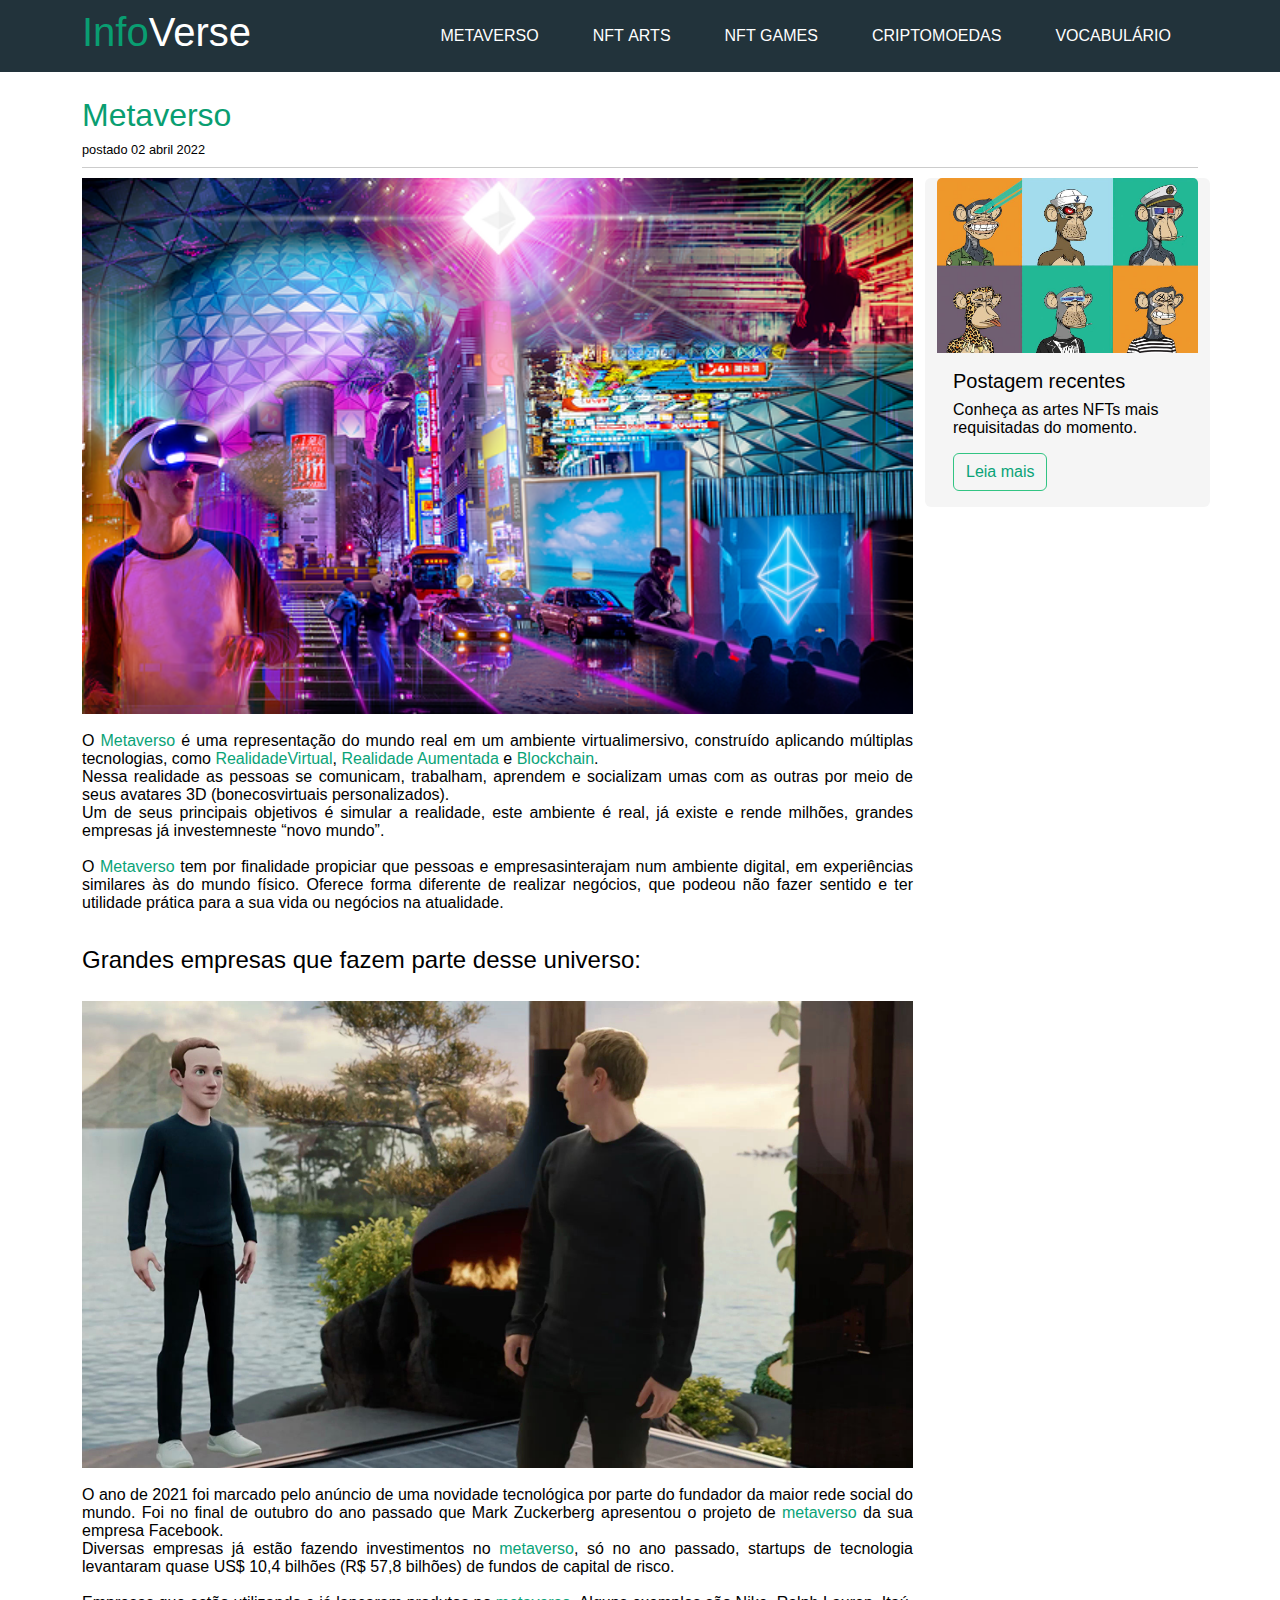
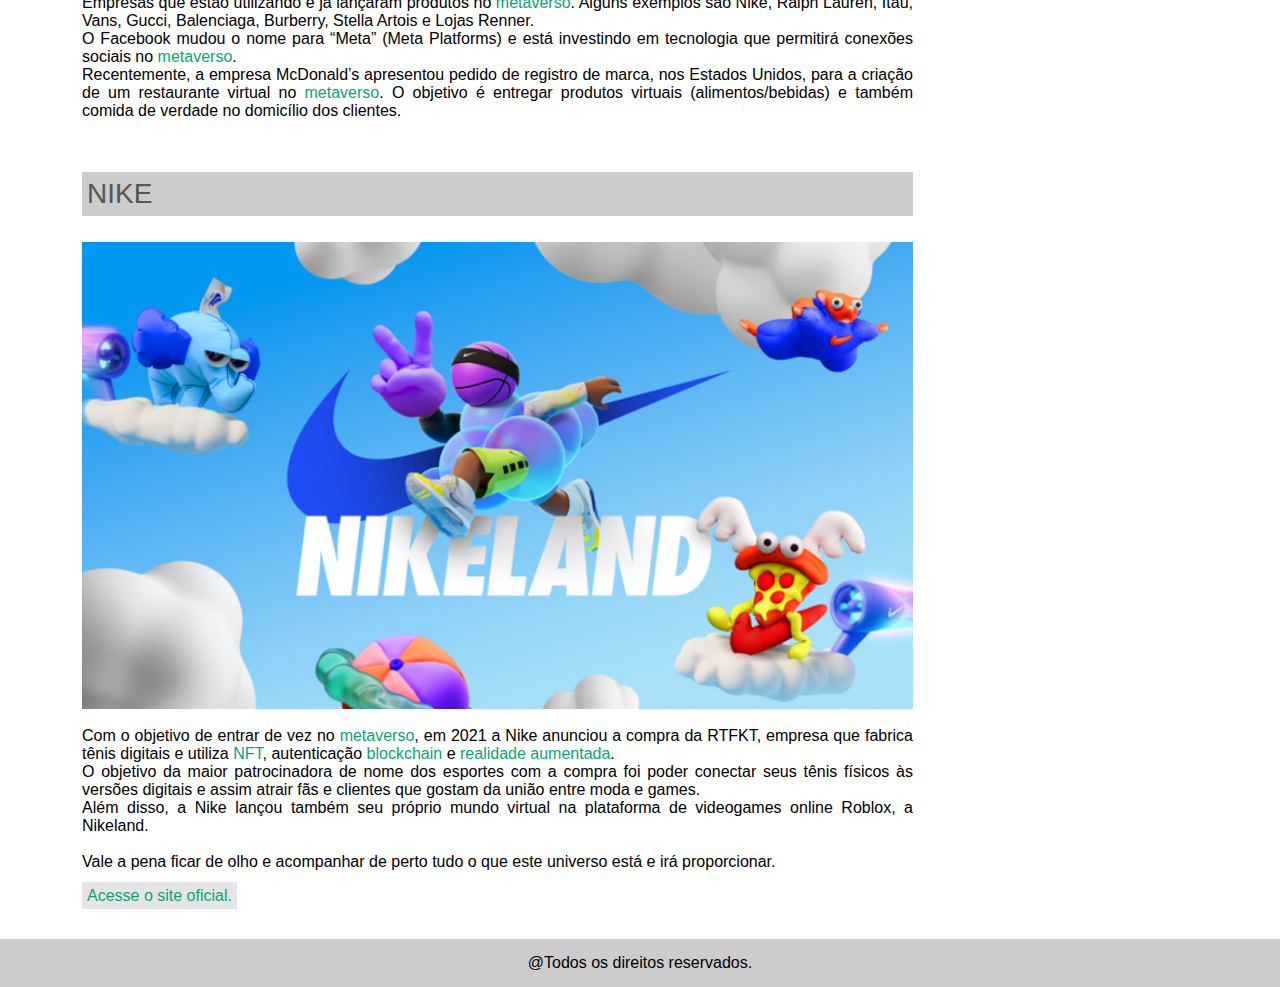
<file: site/index.html>
<!doctype html>
<html lang="pt-br">

  <head>
    <meta charset="utf-8">
    <meta name="viewport" content="width=device-width, initial-scale=1">
    <title>InfoVerse - O seu Blog de Tecnologia</title>
    <link href="css/main.css" rel="stylesheet">
    <link rel="stylesheet" href="https://cdn.jsdelivr.net/npm/bootstrap-icons@1.8.3/font/bootstrap-icons.css">
    <link rel="shortcut icon" href="img\favicon.ico" type="image/x-icon">
  </head>

  <body>

    <!-------HEADER------->
    <div id="area-cabecalho">
      <div class="container" id="topo">

        <nav class="navbar navbar-expand-lg navbar-light">
          <div id="area-logo">
          <h1>Info<span class="branco">Verse</span> </h1>
          </div>
          
          <button class="navbar-toggler" type="button" data-bs-toggle="collapse" data-bs-target="#navbarSupportedContent" aria-controls="navbarSupportedContent" aria-expanded="false" aria-label="Toggle navigation">
            <span class="navbar-toggler-icon"></span>
          </button>

          <div class="collapse navbar-collapse d-lg-flex justify-content-end" id="navbarSupportedContent">

          <ul class=" mb-2 mb-lg-0 navbar-nav " id="area-menu">
            <li class="nav-item">
                <a class="nav-link active" aria-current="page" href="index.html"> METAVERSO </a>
            </li>
            <li class="nav-item">
              <a class="nav-link" href="nftarts.html"> NFT&nbspARTS </a>
            </li>
            <li class="nav-item">
              <a class="nav-link" href="nftgames.html"> NFT&nbspGAMES </a>
            </li>
            <li class="nav-item">
              <a class="nav-link" href="criptomoedas.html"> CRIPTOMOEDAS </a>
            </li>
            <li class="nav-item">
              <a class="nav-link" href="vocabulario.html"> VOCABULÁRIO </a>
            </li>
          </ul>

          </div>
        </nav>

      </div>
    </div>
    <!-------//HEADER------->
    
    <!---CONTEUDO--->

    <div class="container pt-4">

      <h2>Metaverso</h2>
          <span class="data-postagem">postado 02 abril 2022</span>

      <div class="row">

        <div class="col-lg-9 md-4 align-self-center">

          <img width="100%" class="img-fluid" src="img/metaverso1.png">
          <br><br>
          <p id="texto">

            O <a href="vocabulario.html" target="_blank" rel="external">Metaverso</a> é uma representação do mundo real em um ambiente virtualimersivo, construído aplicando múltiplas tecnologias, como <a href="vocabulario.html" target="_blank" rel="external">RealidadeVirtual</a>, <a href="vocabulario.html" target="_blank" rel="external">Realidade Aumentada</a> e <a href="vocabulario.html"target="_blank" rel="external">Blockchain</a>. 
            <br>
            Nessa realidade as pessoas se comunicam, trabalham, aprendem e socializam umas com as outras por meio de seus avatares 3D (bonecosvirtuais personalizados). 
            <br>
            Um de seus principais objetivos é simular a realidade, este ambiente é real, já existe e rende milhões, grandes empresas já investemneste “novo mundo”.
            <br><br>
            O <a href="vocabulario.html" target="_blank" rel="external">Metaverso</a> tem por finalidade propiciar que pessoas e empresasinterajam num ambiente digital, em experiências similares às do mundo físico. Oferece forma diferente de realizar negócios, que podeou não fazer sentido e ter utilidade prática para a sua vida ou negócios na atualidade.
          </p>

          <br>

          <h4>Grandes empresas que fazem parte desse universo:</h4>
          <br>
        
          <img width="100%" class="img-fluid" src="img/metafb2.jpg">
          <br><br>
            <p id="texto">
              O ano de 2021 foi marcado pelo anúncio de uma novidade tecnológica por parte do fundador da maior rede social do mundo. Foi no final de outubro do ano passado que Mark Zuckerberg apresentou o projeto de <a href="vocabulario.html" target="_blank" rel="external">metaverso</a> da sua empresa Facebook.
              <br>
              Diversas empresas já estão fazendo investimentos no <a href="vocabulario.html" target="_blank" rel="external">metaverso</a>,
              só no ano passado, startups de tecnologia levantaram quase US$ 10,4 bilhões (R$ 57,8 bilhões) de fundos de capital de risco.
              <br><br>
              Empresas que estão utilizando e já lançaram produtos no <a href="vocabulario.html" target="_blank" rel="external">metaverso</a>. Alguns exemplos são Nike, Ralph Lauren, Itaú, Vans, Gucci, Balenciaga, Burberry, Stella Artois e Lojas Renner. 
              <br>
              O Facebook mudou o nome para “Meta” (Meta Platforms) e está investindo em tecnologia que permitirá conexões sociais no <a href="vocabulario.html" target="_blank" rel="external">metaverso</a>. 
              <br>
              Recentemente, a empresa McDonald’s apresentou pedido de registro de marca, nos Estados Unidos, para a criação de um restaurante virtual no <a href="vocabulario.html" target="_blank" rel="external">metaverso</a>. O objetivo é entregar produtos virtuais (alimentos/bebidas) e também comida de verdade no domicílio dos clientes.
            </p>
            <br><br>

            <h3>NIKE</h3>
            <br>

            <img width="100%" class="img-fluid" src="img/Nikeland.jpg">

            <br><br>
            <p id="texto">
              Com o objetivo de entrar de vez no <a href="vocabulario.html" target="_blank" rel="external">metaverso</a>, em 2021 a Nike anunciou a compra da RTFKT, empresa que fabrica tênis digitais e utiliza <a href="vocabulario.html" target="_blank" rel="external">NFT</a>, autenticação <a href="vocabulario.html" target="_blank" rel="external">blockchain</a> e <a href="vocabulario.html" target="_blank" rel="external">realidade aumentada</a>. 
              <br>
              O objetivo da maior patrocinadora de nome dos esportes com a compra foi poder conectar seus tênis físicos às versões digitais e assim atrair fãs e clientes que gostam da união entre moda e games.
              <br>
              Além disso, a Nike lançou também seu próprio mundo virtual na plataforma de videogames online Roblox, a Nikeland.
              <br><br>
              Vale a pena ficar de olho e acompanhar de perto tudo o que este universo está e irá proporcionar.
            </p>
      
            <a class="acesse" href="https://www.roblox.com/nikeland" target="_blank" rel="external">Acesse o site oficial.</a>
          <br><br>

        </div>

        <!-------POSTAGEM LATERAL-------->

        <div class="col-lg-3 align-self-justify">
          <div class="row 2" id="postagem-lateral">
            <div class="card">
              <img src="img/imagem8.jpg" class="card-img-top">
              <div class="card-body">
                <h5 class="card-title">Postagem recentes</h5>
                <p class="card-text">Conheça as artes NFTs mais requisitadas do momento.</p>
                <a href="nftarts.html" class="btn btn-secundary">Leia mais</a>
              </div>
            </div>

            <!----BOTÃO-TOPO---->

            <div class="topo">

              <a href="#topo">
        
                <div id="voltar" data-scroll="suave" data-anima="scroll" class="sumir">
                  <i class="bi bi-chevron-up"></i>
                </div>
        
              </a>
        
            </div>

            <!---//BOTÃO-TOPO---->

          </div>
        </div>

        <!------//POSTAGEM LATERAL------->
      
      </div>

    </div>  <!---//CONTEUDO--->

    <script 
    src="https://cdn.jsdelivr.net/npm/@popperjs/core@2.11.5/dist/umd/popper.min.js" 
    integrity="sha384-Xe+8cL9oJa6tN/veChSP7q+mnSPaj5Bcu9mPX5F5xIGE0DVittaqT5lorf0EI7Vk" 
    crossorigin="anonymous"></script>
    <script src="js/bootstrap.min.js"></script>
    <script src="js/btt_topo.js"></script>

    <div id="rodape">

      @Todos os direitos reservados.
    </div>
  </body>
</html>
</file>
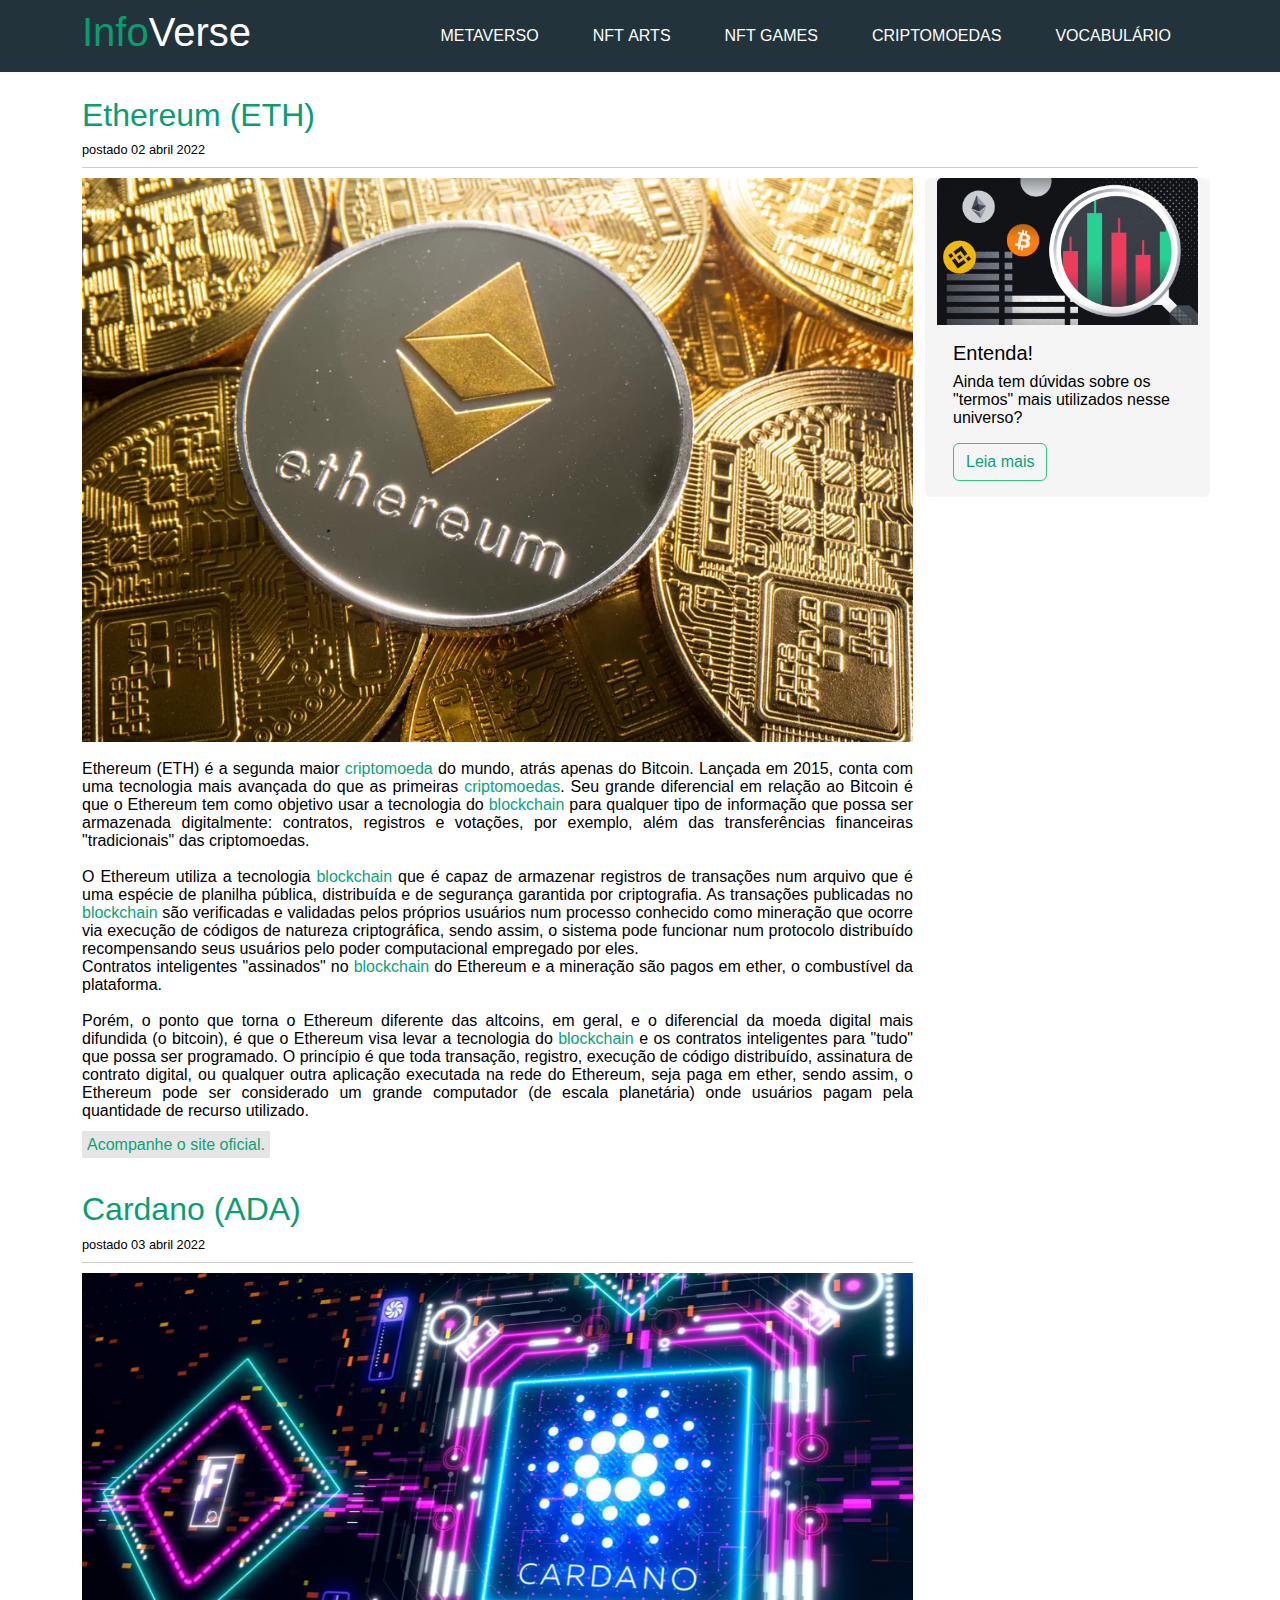
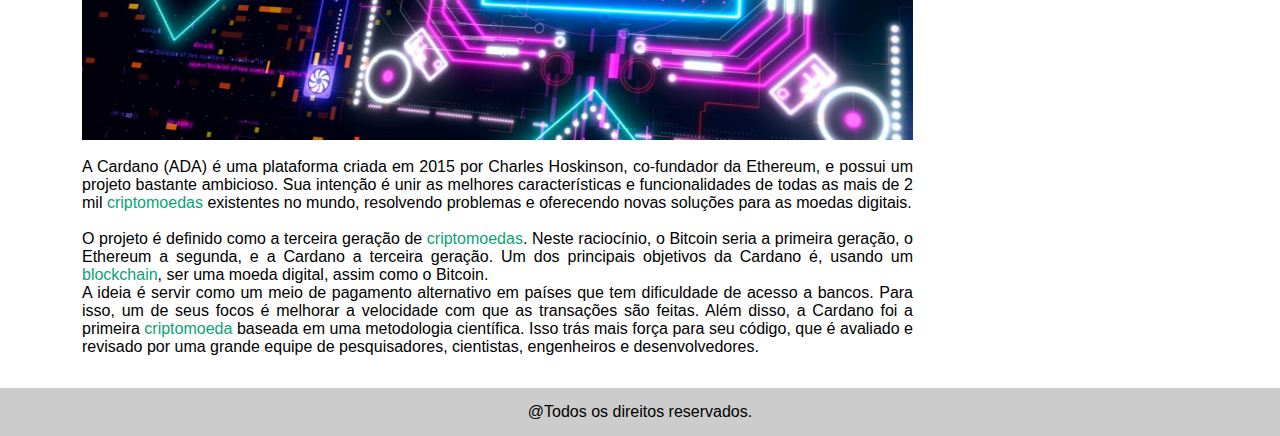
<file: site/criptomoedas.html>
<!doctype html>
<html lang="pt-br">

  <head>
    <meta charset="utf-8">
    <meta name="viewport" content="width=device-width, initial-scale=1">
    <title>InfoVerse - O seu Blog de Tecnologia</title>
    <link href="css/main.css" rel="stylesheet">
    <link rel="stylesheet" href="https://cdn.jsdelivr.net/npm/bootstrap-icons@1.8.3/font/bootstrap-icons.css">
    <link rel="shortcut icon" href="img\favicon.ico" type="image/x-icon">
  </head>

  <body>
    <!-------HEADER------->
    <div id="area-cabecalho">
      <div class="container" id="topo">

        <nav class="navbar navbar-expand-lg navbar-light">
          <div id="area-logo">
          <h1>Info<span class="branco">Verse</span> </h1>
          </div>
          
          <button class="navbar-toggler" type="button" data-bs-toggle="collapse" data-bs-target="#navbarSupportedContent" aria-controls="navbarSupportedContent" aria-expanded="false" aria-label="Toggle navigation">
            <span class="navbar-toggler-icon"></span>
          </button>

          <div class="collapse navbar-collapse d-lg-flex justify-content-end" id="navbarSupportedContent">

          <ul class=" mb-2 mb-lg-0 navbar-nav " id="area-menu">
            <li class="nav-item">
                <a class="nav-link active" aria-current="page" href="index.html"> METAVERSO </a>
            </li>
            <li class="nav-item">
              <a class="nav-link" href="nftarts.html"> NFT&nbspARTS </a>
            </li>
            <li class="nav-item">
              <a class="nav-link" href="nftgames.html"> NFT&nbspGAMES </a>
            </li>
            <li class="nav-item">
              <a class="nav-link" href="criptomoedas.html"> CRIPTOMOEDAS </a>
            </li>
            <li class="nav-item">
              <a class="nav-link" href="vocabulario.html"> VOCABULÁRIO </a>
            </li>
            
          </ul>

          </div>
        </nav>

      </div>
    </div>
    <!-------//HEADER------->
    
    <!---CONTEUDO--->

    <div class="container pt-4">

      <h2>Ethereum (ETH)</h2>
      <span class="data-postagem">postado 02 abril 2022</span>

      <div class="row">

        <div class="col-lg-9 md-4 align-self-center">

          <img width="100%" class="img-fluid" src="img/eth.jpg">
          <br><br>
          <p id="texto">
        
            Ethereum (ETH) é a segunda maior <a href="vocabulario.html" target="_blank" rel="external">criptomoeda</a> do mundo, atrás apenas do Bitcoin. Lançada em 2015, conta com uma tecnologia mais avançada do que as primeiras <a href="vocabulario.html" target="_blank" rel="external">criptomoedas</a>.
            Seu grande diferencial em relação ao Bitcoin é que o Ethereum tem como objetivo usar a tecnologia do <a href="vocabulario.html" target="_blank" rel="external">blockchain</a> para qualquer tipo de informação que possa ser armazenada digitalmente: contratos, registros e votações, por exemplo, além das transferências financeiras "tradicionais" das criptomoedas.
            <br><br>
            O Ethereum utiliza a tecnologia <a href="vocabulario.html" target="_blank" rel="external">blockchain</a> que é capaz de armazenar registros de transações num arquivo que é uma espécie de planilha pública, distribuída e de segurança garantida por criptografia. As transações publicadas no <a href="vocabulario.html" target="_blank" rel="external">blockchain</a> são verificadas e validadas pelos próprios usuários num processo conhecido como mineração que ocorre via execução de códigos de natureza criptográfica, sendo assim, o sistema pode funcionar num protocolo distribuído recompensando seus usuários pelo poder computacional empregado por eles. 
            <br>
            Contratos inteligentes "assinados" no <a href="vocabulario.html" target="_blank" rel="external">blockchain</a> do Ethereum e a mineração são pagos em ether, o combustível da plataforma.
            <br><br>
            Porém, o ponto que torna o Ethereum diferente das altcoins⁣, em geral, e o diferencial da moeda digital mais difundida (o bitcoin), é que o Ethereum visa levar a tecnologia do <a href="vocabulario.html" target="_blank" rel="external">blockchain</a> e os contratos inteligentes para "tudo" que possa ser programado.
            O princípio é que toda transação, registro, execução de código distribuído, assinatura de contrato digital, ou qualquer outra aplicação executada na rede do Ethereum, seja paga em ether, sendo assim, o Ethereum pode ser considerado um grande computador (de escala planetária) onde usuários pagam pela quantidade de recurso utilizado.

          </p>

          <a class="acesse" href="https://ethereum.org/en/" target="_blank" ref="external">Acompanhe o site oficial.</a>

          <br><br><br>

          <h2>Cardano (ADA)</h2>    
          <span class="data-postagem">postado 03 abril 2022</span>
        
          <img width="100%" class="img-fluid" src="img/cardano.jpg">
          <br><br>
            <p id="texto">
              A Cardano (ADA) é uma plataforma criada em 2015 por Charles Hoskinson, co-fundador da Ethereum, e possui um projeto bastante ambicioso. Sua intenção é unir as melhores características e funcionalidades de todas as mais de 2 mil <a href="vocabulario.html" target="_blank" rel="external">criptomoedas</a> existentes no mundo, resolvendo problemas e oferecendo novas soluções para as moedas digitais.
              <br><br>
              O projeto é definido como a terceira geração de <a href="vocabulario.html" target="_blank" rel="external">criptomoedas</a>. Neste raciocínio, o Bitcoin seria a primeira geração, o Ethereum a segunda, e a Cardano a terceira geração.

              Um dos principais objetivos da Cardano é, usando um <a href="vocabulario.html" target="_blank" rel="external">blockchain</a>, ser uma moeda digital, assim como o Bitcoin. 
              <br>
              A ideia é servir como um meio de pagamento alternativo em países que tem dificuldade de acesso a bancos. Para isso, um de seus focos é melhorar a velocidade com que as transações são feitas.

              Além disso, a Cardano foi a primeira <a href="vocabulario.html" target="_blank" rel="external">criptomoeda</a> baseada em uma metodologia científica. Isso trás mais força para seu código, que é avaliado e revisado por uma grande equipe de pesquisadores, cientistas, engenheiros e desenvolvedores.
            </p>
        
          
        </div>

        <!-------POSTAGEM LATERAL-------->

        <div class="col-lg-3 align-self-justify">
          <div class="row 2" id="postagem-lateral">
            <div class="card">
              <img src="img/vocabulario.png" class="card-img-top">
              <div class="card-body">
                <h5 class="card-title">Entenda!</h5>
                <p class="card-text">Ainda tem dúvidas sobre os "termos" mais utilizados nesse universo?</p>
                <a href="vocabulario.html" class="btn btn-secundary">Leia mais</a>
              </div>
            </div>
  
            <!----BOTÃO-TOPO---->
  
            <div class="topo">
              <a href="#topo">
                <div id="voltar" data-scroll="suave" data-anima="scroll" class="sumir">
                  <i class="bi bi-chevron-up"></i>
                </div>
              </a>         
            </div>  
            <!---//BOTÃO-TOPO---->  
          </div>
        </div>
      </div>
      <!------//POSTAGEM LATERAL------->
    
    </div> 
    <!---//CONTEUDO--->

    <script 
    src="https://cdn.jsdelivr.net/npm/@popperjs/core@2.11.5/dist/umd/popper.min.js" 
    integrity="sha384-Xe+8cL9oJa6tN/veChSP7q+mnSPaj5Bcu9mPX5F5xIGE0DVittaqT5lorf0EI7Vk" 
    crossorigin="anonymous"></script>
    <script src="js/bootstrap.min.js"></script>
    <script src="js/btt_topo.js"></script>

    <div id="rodape">
      @Todos os direitos reservados.
    </div>
  </body>
</html>
</file>
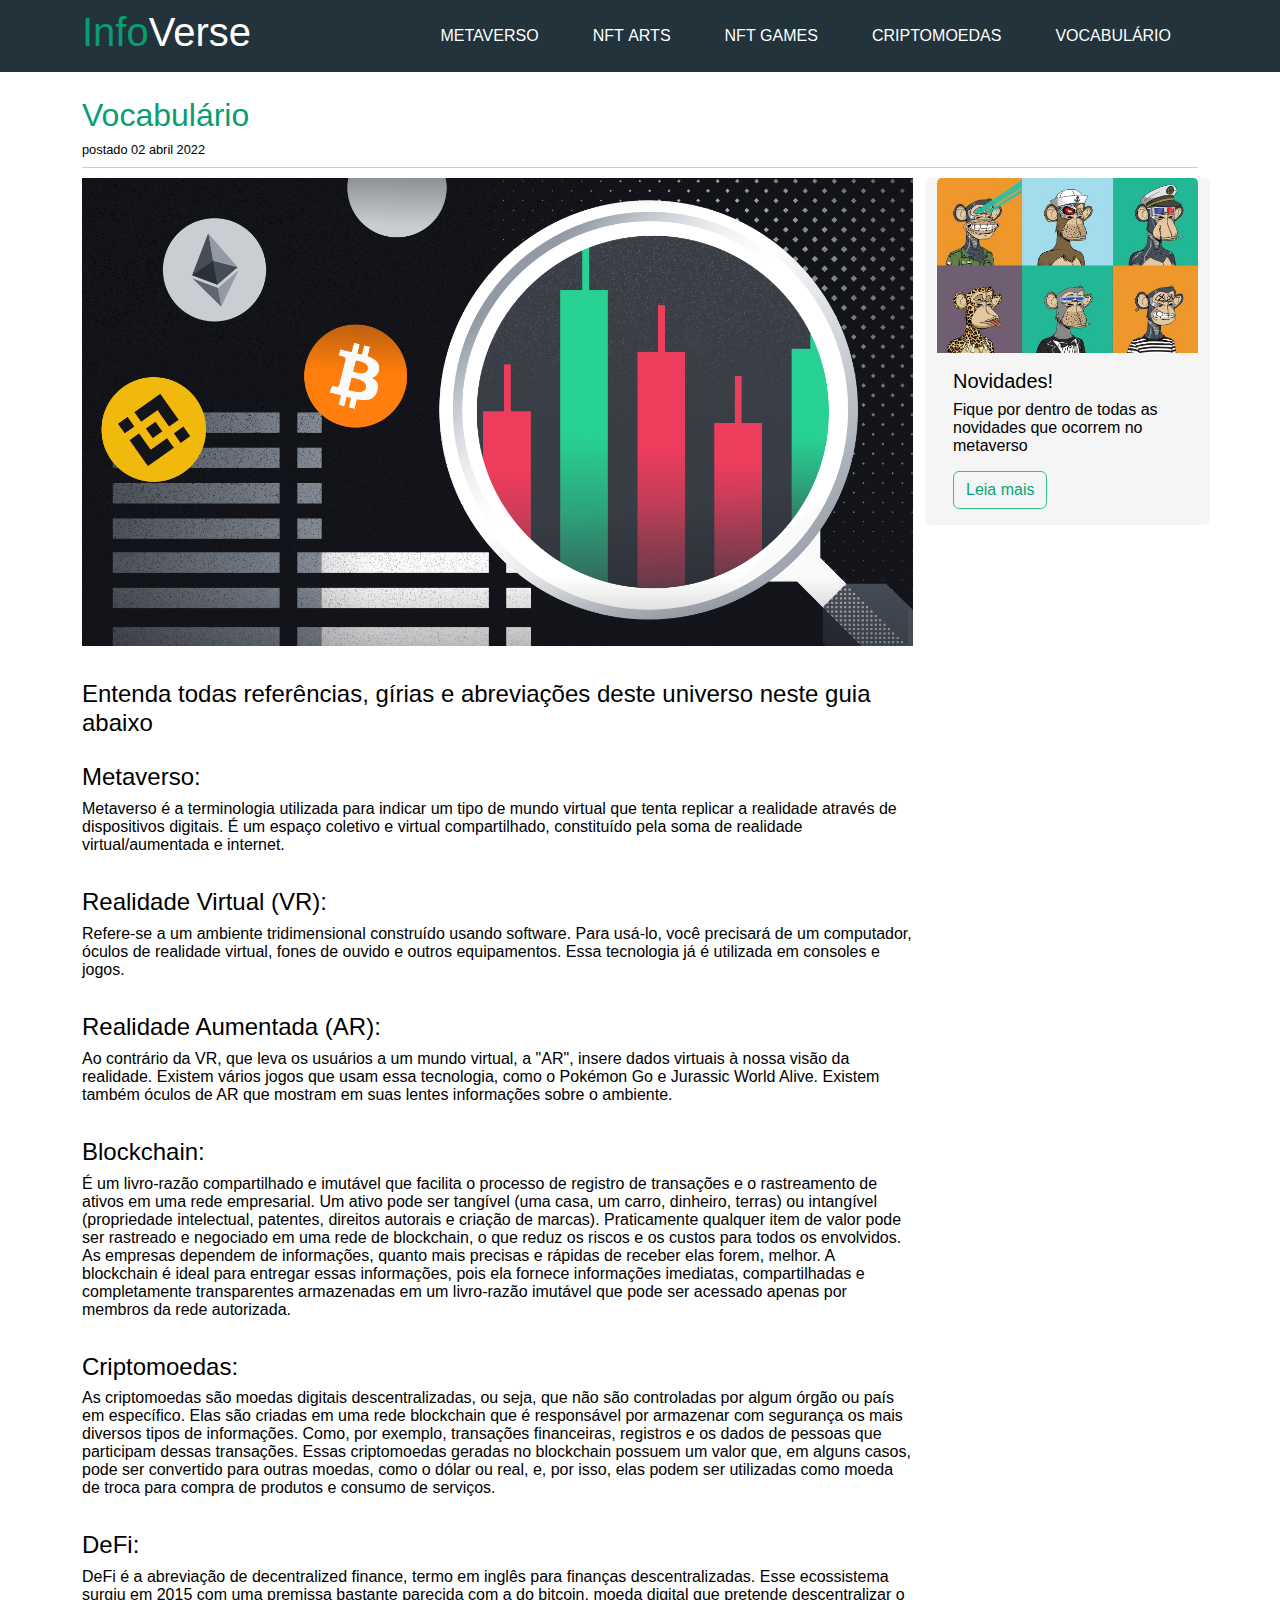
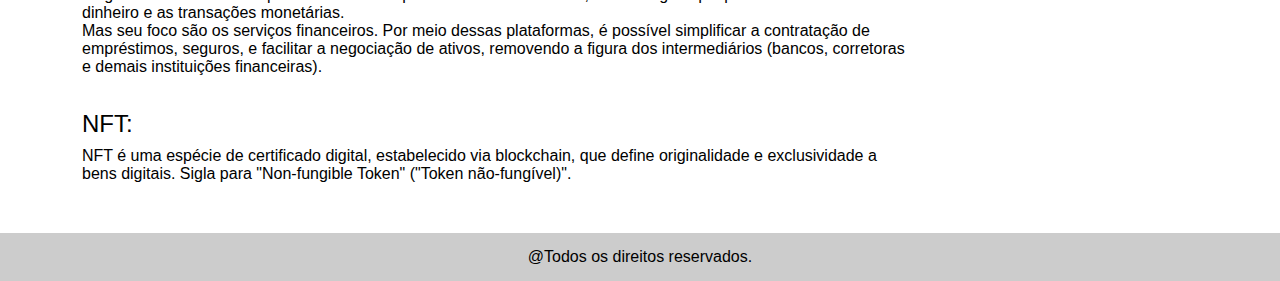
<file: site/vocabulario.html>
<!doctype html>
<html lang="pt-br">

  <head>
    <meta charset="utf-8">
    <meta name="viewport" content="width=device-width, initial-scale=1">
    <title>InfoVerse - O seu Blog de Tecnologia</title>
    <link href="css/main.css" rel="stylesheet">
    <link rel="stylesheet" href="https://cdn.jsdelivr.net/npm/bootstrap-icons@1.8.3/font/bootstrap-icons.css">
    <link rel="shortcut icon" href="img\favicon.ico" type="image/x-icon">
  </head>

  <body>
    <!-------HEADER------->
    <div id="area-cabecalho">
      <div class="container" id="topo">

        <nav class="navbar navbar-expand-lg navbar-light">
          <div id="area-logo">
          <h1>Info<span class="branco">Verse</span> </h1>
          </div>
          
          <button class="navbar-toggler" type="button" data-bs-toggle="collapse" data-bs-target="#navbarSupportedContent" aria-controls="navbarSupportedContent" aria-expanded="false" aria-label="Toggle navigation">
            <span class="navbar-toggler-icon"></span>
          </button>

          <div class="collapse navbar-collapse d-lg-flex justify-content-end" id="navbarSupportedContent">

          <ul class=" mb-2 mb-lg-0 navbar-nav " id="area-menu">
            <li class="nav-item">
                <a class="nav-link active" aria-current="page" href="index.html"> METAVERSO </a>
            </li>
            <li class="nav-item">
              <a class="nav-link" href="nftarts.html"> NFT&nbspARTS </a>
            </li>
            <li class="nav-item">
              <a class="nav-link" href="nftgames.html"> NFT&nbspGAMES </a>
            </li>
            <li class="nav-item">
              <a class="nav-link" href="criptomoedas.html"> CRIPTOMOEDAS </a>
            </li>
            <li class="nav-item">
              <a class="nav-link" href="vocabulario.html"> VOCABULÁRIO </a>
            </li>
          </ul>

          </div>
        </nav>

      </div>
    </div>
    <!-------//HEADER------->
    
    <!---CONTEUDO--->

    <div class="container pt-4">

      <h2>Vocabulário</h2>
          <span class="data-postagem">postado 02 abril 2022</span>

      <div class="row">

        <div class="col-lg-9 md-4 align-self-center">

          <img width="100%" class="img-fluid" src="img/vocabulario.png">
          <br><br>
          <p id="texto">

            <h4>Entenda todas referências, gírias e abreviações deste universo neste guia abaixo</h4> <br>

            <h4>Metaverso:</h4>
            <p>Metaverso é a terminologia utilizada para indicar um tipo de mundo virtual que tenta replicar a realidade através de dispositivos digitais. É um espaço coletivo e virtual compartilhado, constituído pela soma de realidade virtual/aumentada e internet.
            </p>
              
            <br>
              <h4>Realidade Virtual (VR):</h4>  
              <p>Refere-se a um ambiente tridimensional construído usando software. Para usá-lo, você precisará de um computador, óculos de realidade virtual, fones de ouvido e outros equipamentos. Essa tecnologia já é utilizada em consoles e jogos.</p>
              
            <br>
            
            <h4>Realidade Aumentada (AR):</h4>
            <p>Ao contrário da VR, que leva os usuários a um mundo virtual, a "AR", insere dados virtuais à nossa visão da realidade. Existem vários jogos que usam essa tecnologia, como o Pokémon Go e Jurassic World Alive. Existem também óculos de AR que mostram em suas lentes informações sobre o ambiente.
            </p>

            <br>

            <h4>Blockchain:</h4>
            <p>É um livro-razão compartilhado e imutável que facilita o processo de registro de transações e o rastreamento de ativos em uma rede empresarial. Um ativo pode ser tangível (uma casa, um carro, dinheiro, terras) ou intangível (propriedade intelectual, patentes, direitos autorais e criação de marcas). Praticamente qualquer item de valor pode ser rastreado e negociado em uma rede de blockchain, o que reduz os riscos e os custos para todos os envolvidos.
            <br>
            As empresas dependem de informações, quanto mais precisas e rápidas de receber elas forem, melhor. A blockchain é ideal para entregar essas informações, pois ela fornece informações imediatas, compartilhadas e completamente transparentes armazenadas em um livro-razão imutável que pode ser acessado apenas por membros da rede autorizada.</p>
            <br>

            <h4>Criptomoedas:</h4>
            <p>As criptomoedas são moedas digitais descentralizadas, ou seja, que não são controladas por algum órgão ou país em específico.  
            Elas são criadas em uma rede blockchain que é responsável por armazenar com segurança os mais diversos tipos de informações.  
            Como, por exemplo, transações financeiras, registros e os dados de pessoas que participam dessas transações. 
            Essas criptomoedas geradas no blockchain possuem um valor que, em alguns casos, pode ser convertido para outras moedas, como o dólar ou real, e, por isso, elas podem ser utilizadas como moeda de troca para compra de produtos e consumo de serviços.  </p>

            <br>

            <h4>DeFi:</h4>
            <p>DeFi é a abreviação de decentralized finance, termo em inglês para finanças descentralizadas. Esse ecossistema surgiu em 2015 com uma premissa bastante parecida com a do bitcoin, moeda digital que pretende descentralizar o dinheiro e as transações monetárias.
            <br>
            Mas seu foco são os serviços financeiros. Por meio dessas plataformas, é possível simplificar a contratação de empréstimos, seguros, e facilitar a negociação de ativos, removendo a figura dos intermediários (bancos, corretoras e demais instituições financeiras).</p>

            <br>

            <h4>NFT:</h4>
            <p>NFT é uma espécie de certificado digital, estabelecido via blockchain, que define originalidade e exclusividade a bens digitais. Sigla para "Non-fungible Token" ("Token não-fungível)".</p>   
                        
          </p>

          <br>

        </div>

        <!-------POSTAGEM LATERAL-------->

        <div class="col-lg-3 align-self-justify">
          <div class="row 2" id="postagem-lateral">
            <div class="card">
              <img src="img/imagem8.jpg" class="card-img-top">
              <div class="card-body">
                <h5 class="card-title">Novidades!</h5>
                <p class="card-text">Fique por dentro de todas as novidades que ocorrem no metaverso</p>
                <a href="index.html" class="btn btn-secundary">Leia mais</a>
              </div>
            </div>
  
            <!----BOTÃO-TOPO---->
  
            <div class="topo">
              <a href="#topo">
                <div id="voltar" data-scroll="suave" data-anima="scroll" class="sumir">
                  <i class="bi bi-chevron-up"></i>
                </div>
              </a>         
            </div>  
            <!---//BOTÃO-TOPO---->  
          </div>
        </div>
      </div>
      <!------//POSTAGEM LATERAL------->
    
    </div> 
    <!---//CONTEUDO--->

    <script 
    src="https://cdn.jsdelivr.net/npm/@popperjs/core@2.11.5/dist/umd/popper.min.js" 
    integrity="sha384-Xe+8cL9oJa6tN/veChSP7q+mnSPaj5Bcu9mPX5F5xIGE0DVittaqT5lorf0EI7Vk" 
    crossorigin="anonymous"></script>
    <script src="js/bootstrap.min.js"></script>
    <script src="js/btt_topo.js"></script>

    <div id="rodape">
      @Todos os direitos reservados.
    </div>
  </body>
</html>
</file>
<file: site/css/main.css>
@import url(./bootstrap.min.css);
@import url(./custom.css);
@import url(./responsive.css);

body{
    font-family: 'Trebuchet MS', 'Helvetica', Arial, sans-serif;
}

/* TEXTS */
h1 {
    color: #099e71;
    font-size: 2.5em;
}

.branco {
    color: white;
}


h2 {
    color: #099e71;

}

h3 {
    color: #565656;
    background: #cccccc;
    padding: 5px;

}

#texto {
    text-align: justify;
}

/* LAYOUT */

#area-cabecalho {
    background-color: #22333B;
    width: 100%;

}

.postagem {
    background: white;
}

/* LINKS */
a {
    text-decoration: none;

}

a:link, a:visited {
    color: #0aa378;
    
}

a:hover {
    text-decoration: underline;

}

/* Formatação Cards */

.card {
    background-color: #f5f5f5;
}

.btn-outline-secondary {
    color: #ffffff;
    background-color: #05ac7a;
}

.acesse {
    background: rgb(230, 229, 229);
    padding: 5px;
}

/* Formatação botão-topo */

.voltar {
    background: #ffffffde;
}

.topo{
    right: 224px;
    outline: none;
    background: #22333B;
    position: fixed;
    width: 50px;
    height: 50px;
    bottom: 55px;
    right: -224px;
    border-radius: 50%;
    cursor: pointer;
    text-align: center;
    z-index: 999;
    transition: all 0.5s ease-out;
    font-size: 40px;
    color: #cccccc;
    display: flex;
    justify-content: center;
    padding-right: calc(var(--bs-gutter-x) * .90);
}

/* Formatação do rodapé*/

#rodape {
    background: #ccc;
    clear: both;
    text-align: center;
    padding: 15px;
    margin-top: 1em;
}
</file>
